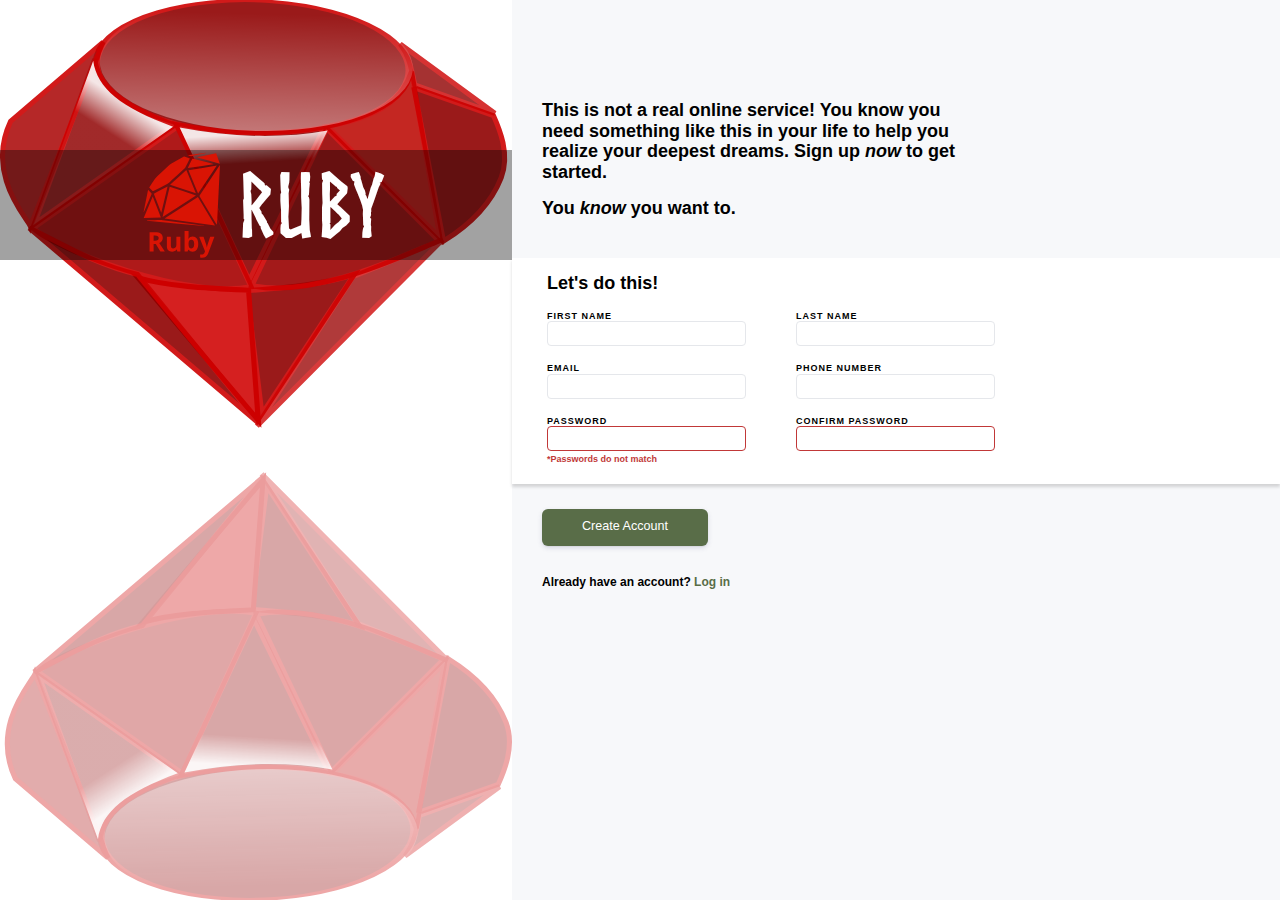
<file: index.html>
<!DOCTYPE html>
<html lang="en">
<head>
    <meta charset="UTF-8">
    <meta name="viewport" content="width=device-width, initial-scale=1.0">
    <title>Sign-up Form</title>
    <link rel="stylesheet" href="./lib/normalize.css" defer="defer">
    <link rel="stylesheet" href="./lib/styles.css" defer="defer">
</head>
<body>
    <div class="sidelogo">
        <div class="sidebar">
            <img src="./assets/Devicon-ruby-plain-wordmark.svg">
            <p class="norse">Ruby</p>
        </div>
    </div>
    <div class="rightside">
        <div class="toptext">
            <p>This is not a real online service! You know you need something like this in your life to help you realize your deepest dreams. Sign up <em>now</em> to get started.</p>
            <p>You <em>know</em> you want to.</p>
        </div>
        <div class="whitebox">
            <p id="whitebox-p">Let's do this!</p>
            <form>
                <div class="formrow">
                    <div class="form-element">
                        <label>First Name
                            <input type="text" id="name" autocomplete="given-name" required>
                        </label>
                    </div>
                    <div class="form-element">
                        <label>Last Name
                            <input type="text" id="lastname" autocomplete="family-name" required>
                        </label>
                    </div>
                </div>
                <div class="formrow">
                    <div class="form-element">
                        <label>Email
                            <input type="email" id="email" autocomplete="email" required>
                        </label>
                    </div>
                    <div class="form-element">
                        <label>Phone Number
                            <input type="tel" id="phone" name="phone" autocomplete="tel-national" pattern="[0-9]{3}-[0-9]{3}-[0-9]{4}" 
                        required>
                        </label>
                    </div>
                </div>
                <div class="formrow">
                    <div class="form-element">
                        <label>Password
                            <input type="password" id="password" required>
                        </label>
                        <p id="validation-error"></p>
                    </div>
                    <div class="form-element">
                        <label>Confirm Password
                            <input type="password" id="confirm_password" required>
                        </label>
                    </div>
                </div>
            </div>
                <button type="submit" class="create-account">Create Account</button>        
            </form>
        <p id="account">Already have an account? <a href="#" class="login">Log in</a></p>
    </div>
    <script src="./lib/script.js"></script>
</body>
</html>
</file>
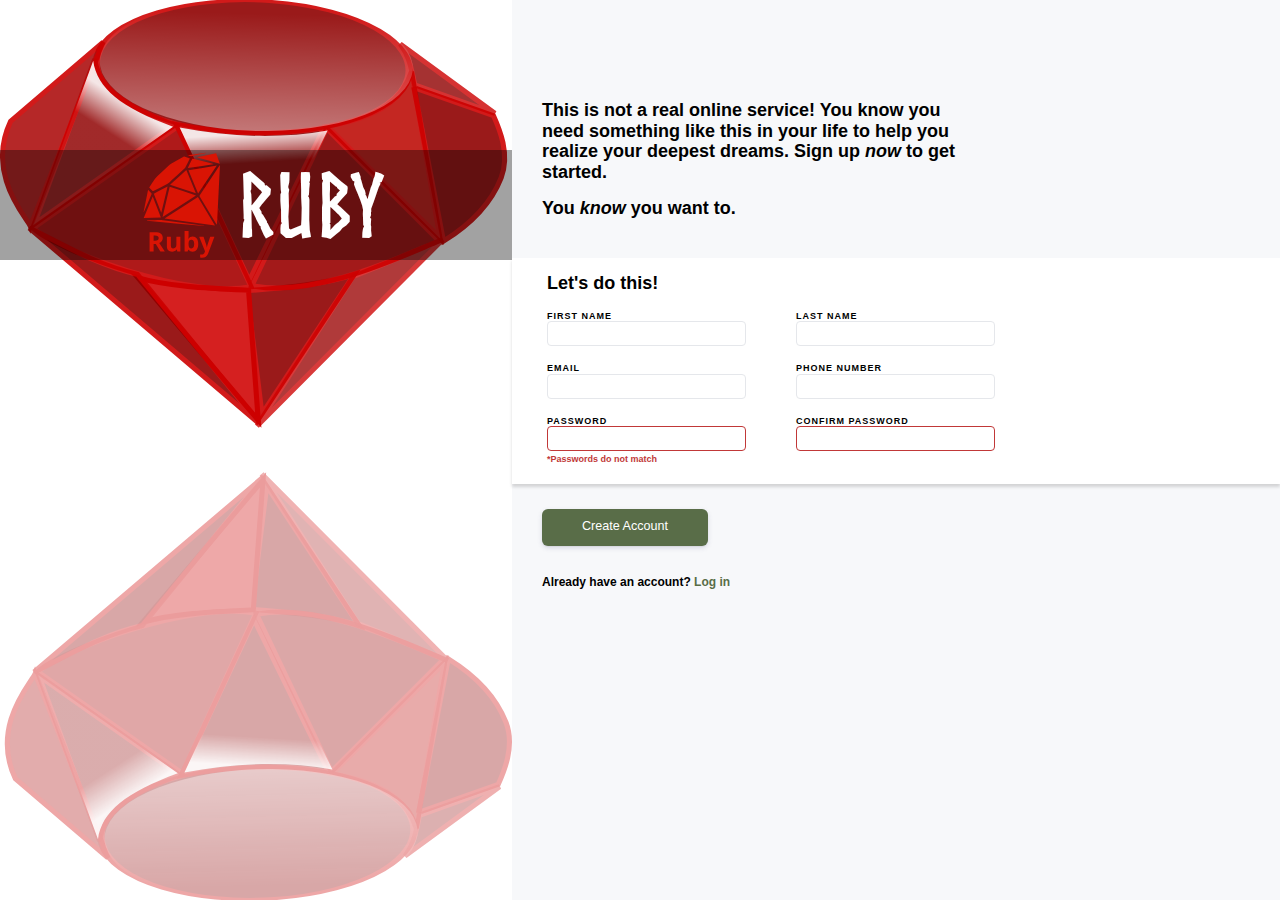
<file: lib/index.html>
<!DOCTYPE html>
<html lang="en">
<head>
    <meta charset="UTF-8">
    <meta name="viewport" content="width=device-width, initial-scale=1.0">
    <title>Sign-up Form</title>
    <link rel="stylesheet" href="../lib/normalize.css" defer="defer">
    <link rel="stylesheet" href="../lib/styles.css" defer="defer">
</head>
<body>
    <div class="sidelogo">
        <div class="sidebar">
            <img src="../assets/Devicon-ruby-plain-wordmark.svg">
            <p class="norse">Ruby</p>
        </div>
    </div>
    <div class="rightside">
        <div class="toptext">
            <p>This is not a real online service! You know you need something like this in your life to help you realize your deepest dreams. Sign up <em>now</em> to get started.</p>
            <p>You <em>know</em> you want to.</p>
        </div>
        <div class="whitebox">
            <p id="whitebox-p">Let's do this!</p>
            <form>
                <div class="formrow">
                    <div class="form-element">
                        <label>First Name
                            <input type="text" id="name" autocomplete="given-name" required>
                        </label>
                    </div>
                    <div class="form-element">
                        <label>Last Name
                            <input type="text" id="lastname" autocomplete="family-name" required>
                        </label>
                    </div>
                </div>
                <div class="formrow">
                    <div class="form-element">
                        <label>Email
                            <input type="email" id="email" autocomplete="email" required>
                        </label>
                    </div>
                    <div class="form-element">
                        <label>Phone Number
                            <input type="tel" id="phone" name="phone" autocomplete="tel-national" pattern="[0-9]{3}-[0-9]{3}-[0-9]{4}" 
                        required>
                        </label>
                    </div>
                </div>
                <div class="formrow">
                    <div class="form-element">
                        <label>Password
                            <input type="password" id="password" required>
                        </label>
                        <p id="validation-error"></p>
                    </div>
                    <div class="form-element">
                        <label>Confirm Password
                            <input type="password" id="confirm_password" required>
                        </label>
                    </div>
                </div>
            </div>
                <button type="submit" class="create-account">Create Account</button>        
            </form>
        <p id="account">Already have an account? <a href="#" class="login">Log in</a></p>
    </div>
    <script src="../lib/script.js"></script>
</body>
</html>
</file>
<file: lib/styles.css>
@font-face {
    font-family: 'norsebold';
    src: url('../assets/norse-bold-webfont.woff2') format('woff2'),
         url('../assets/norse-bold-webfont.woff2') format('woff');
    font-weight: normal;
    font-style: normal;

}

.norse {
    font-family: 'norsebold', sans-serif;
    color: white;
    font-size: 90px;
}

* {
    margin: 0;
    padding: 0;
}

body, html {
    width: 100%;
    display: flex;
    font-family: Arial, sans-serif;
    font-size: 18px;
    font-weight: 600;
}

button {
    background-color: #596D48;
    color: white;
    font-family:Verdana, Geneva, Tahoma, sans-serif;
    border-radius: 6px;
    outline: none;
    margin-top: 25px;
    border: none;
    padding: 10px 40px 12px 40px;
    font-size: .7rem;
    box-shadow: rgba(50, 50, 105, 0.15) 0px 2px 5px 0px, rgba(0, 0, 0, 0.05) 0px 1px 1px 0px;
}

.sidelogo {
    position: relative;
    background-image: url("../assets/Ruby.svg");
    background-size: cover;
    background-repeat: no-repeat;
    background-position: center;
    height: 100vh;
    width: 40%;
}

.sidebar {
    position: absolute;
    top: 150px;
    width: 100%;
    background-color: #0000005d;
    display: flex;
    align-items: center;
    justify-content: center;
}

.sidebar img {
    height: 110px;
}



.rightside {
    position: relative;
    width: 60%;
    float: right;
    background-color: #f7f8fa;
}

.toptext {
    margin-top: 100px;
    width: 425px;
    margin-left: 30px;
}

.toptext p {
    margin-top: 15px;
}

.whitebox {
    background-color: white;
    box-shadow: rgba(0, 0, 0, 0.15) 0px 3px 3px 0px;
    padding: 10px 35px 20px;
    margin-top: 40px;

}

form {
    display: flex;
    flex-direction: column;
}

label, input {
    display: block;
}

label {
    text-transform: uppercase;
    letter-spacing: 1px;
    font-size: 9px;
    font-family: Arial, Helvetica, sans-serif;
    font-weight: 700;
    margin-top: 5px;
}

#whitebox-p {
    margin-top: 5px;
}

.login {
    color: #596D48;
    text-decoration: none;
}

#account {
    font-size: 12px;
    margin-top: 30px;
    margin-left: 30px;
}
.formrow {
    display: flex;
}

.form-element {
    margin-right: 50px;
    margin-top: 12px;
}

input {
    border: 1px solid #E5E7EB;
    padding: 4px 6px;
    border-radius: 4px;
    font-family: Arial, Helvetica, sans-serif;   
    font-size: 13px;
    width: 185px;
}

input:focus {
    border: 1px solid blue;
}

input:required:focus {
    border: 1px solid rgb(0, 119, 255);
    outline: none;
}

input:focus:valid {
    border: 1px solid #3964DC;
    box-shadow: rgba(50, 50, 105, 0.15) 0px 2px 5px 0px, rgba(0, 0, 0, 0.05) 0px 1px 1px 0px;
    outline: none;
}
  
input:focus:invalid {
    border: 1px solid #3964DC;
    box-shadow: rgba(50, 50, 105, 0.15) 0px 2px 5px 0px, rgba(0, 0, 0, 0.05) 0px 1px 1px 0px;
    outline: none;
}

input:invalid {
    color: #C13838;
}
  
  
input:valid {
  border: 1px solid #E5E7EB;
}

.error {
  color: #C13838;
  font-size: 9px;
  margin-top: 3px;
}

.validated {
  color: #3cd33c;
}

.create-account {
  margin-left: 30px;
}
</file>
